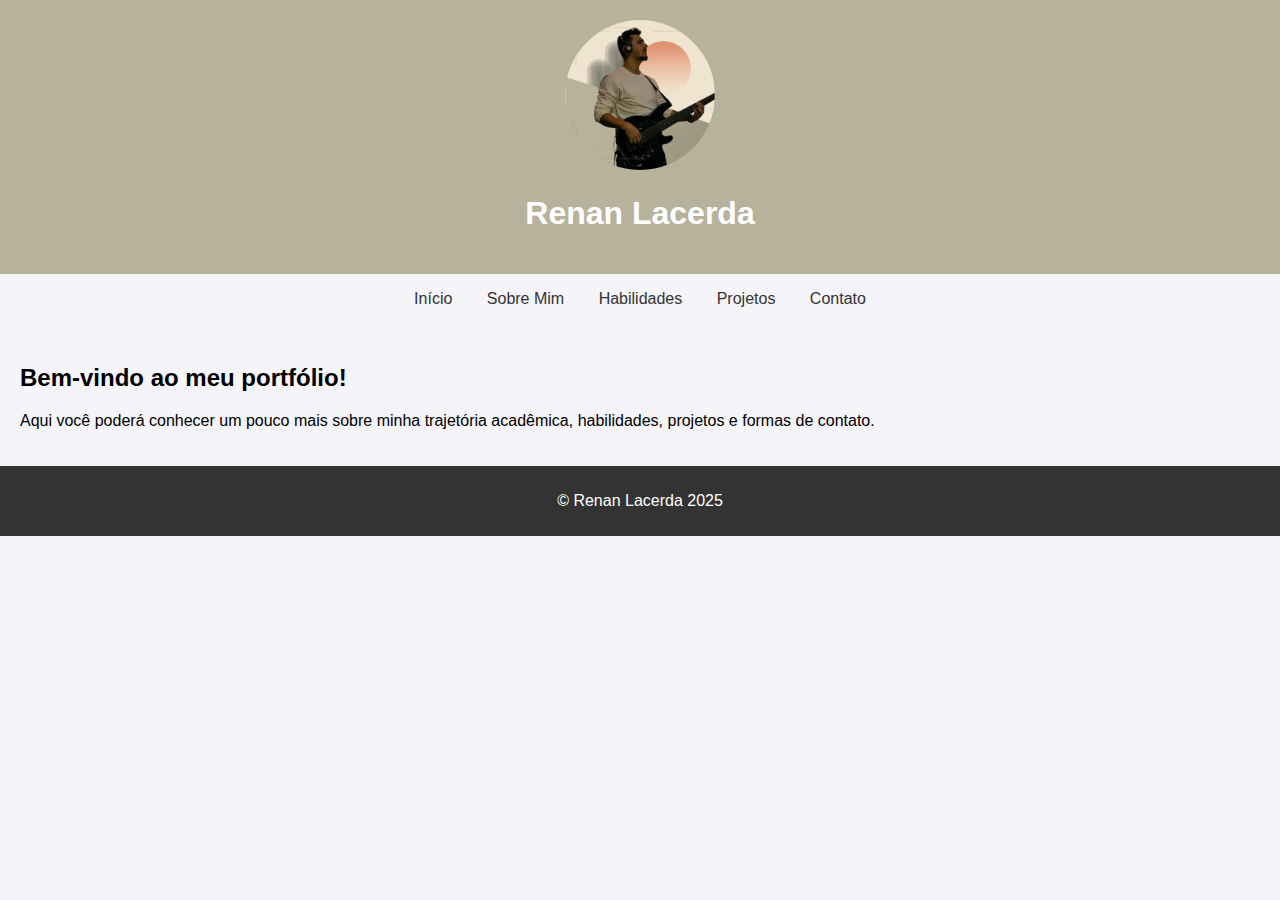
<file: index.html>
<!DOCTYPE html>
<html lang="pt-br">
<head>
  <meta charset="UTF-8">
  <meta name="viewport" content="width=device-width, initial-scale=1.0">
  <title>Portfólio Renan Lacerda</title>
  <link rel="stylesheet" href="css/style.css">
</head>
<body>
  <header>
    <img src="img/avatar1.jpg" alt="Avatar" class="avatar">
    <h1>Renan Lacerda</h1>
  </header>

  <nav>
    <ul>
      <li><a href="index.html">Início</a></li>
      <li><a href="sobre.html">Sobre Mim</a></li>
      <li><a href="habilidades.html">Habilidades</a></li>
      <li><a href="projetos.html">Projetos</a></li>
      <li><a href="contato.html">Contato</a></li>
    </ul>
  </nav>

  <section class="sobre">
    <h2>Bem-vindo ao meu portfólio!</h2>
    <p>Aqui você poderá conhecer um pouco mais sobre minha trajetória acadêmica, habilidades, projetos e formas de contato.</p>
  </section>

  <footer>
    <p>&copy; Renan Lacerda 2025</p>
  </footer>
</body>
</html>
</file>
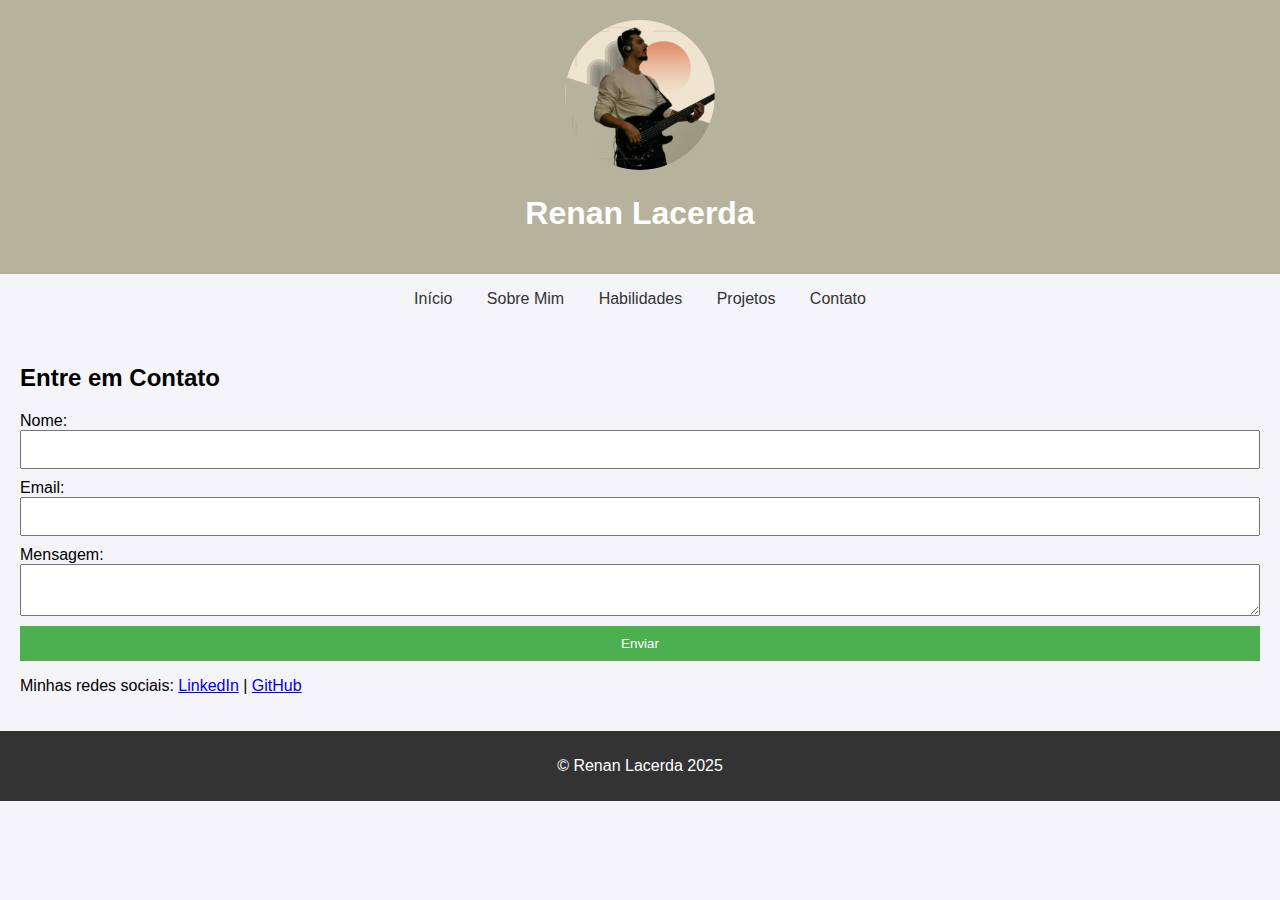
<file: contato.html>
<!DOCTYPE html>
<html lang="pt-br">
<head>
  <meta charset="UTF-8">
  <meta name="viewport" content="width=device-width, initial-scale=1.0">
  <title>Contato</title>
  <link rel="stylesheet" href="css/style.css">
  <script src="js/script.js" defer></script>
</head>
<body>
  <header>
    <img src="img/avatar1.jpg" alt="Avatar" class="avatar">
    <h1>Renan Lacerda</h1>
  </header>

  <nav>
    <ul>
      <li><a href="index.html">Início</a></li>
      <li><a href="sobre.html">Sobre Mim</a></li>
      <li><a href="habilidades.html">Habilidades</a></li>
      <li><a href="projetos.html">Projetos</a></li>
      <li><a href="contato.html">Contato</a></li>
    </ul>
  </nav>

  <section class="contato">
    <h2>Entre em Contato</h2>
    <form id="contactForm">
      <label for="name">Nome:</label>
      <input type="text" id="name" name="name" required>
      <label for="email">Email:</label>
      <input type="email" id="email" name="email" required>
      <label for="message">Mensagem:</label>
      <textarea id="message" name="message" required></textarea>
      <button type="submit">Enviar</button>
    </form>
    <p>Minhas redes sociais: 
      <a href="https://www.linkedin.com/in/renan-lacerda-producoes-2021?utm_source=share&utm_campaign=share_via&utm_content=profile&utm_medium=android_app ">LinkedIn</a> | 
      <a href="https://github.com/alunorenanlacerda-sudo">GitHub</a>
    </p>
  </section>

  <footer>
    <p>&copy; Renan Lacerda 2025</p>
  </footer>
</body>
</html>
</file>
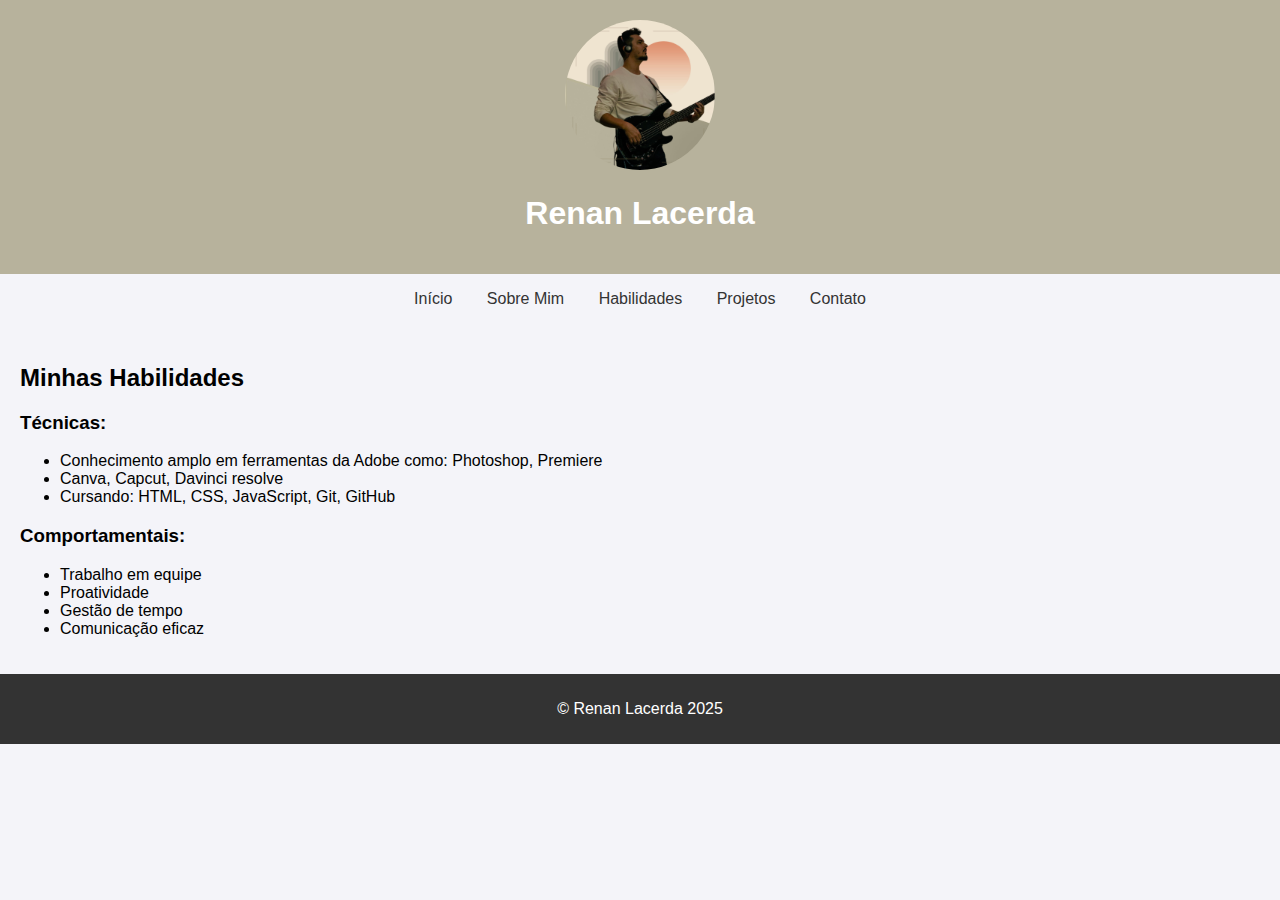
<file: habilidades.html>
<!DOCTYPE html>
<html lang="pt-br">
<head>
  <meta charset="UTF-8">
  <meta name="viewport" content="width=device-width, initial-scale=1.0">
  <title>Habilidades</title>
  <link rel="stylesheet" href="css/style.css">
</head>
<body>
  <header>
    <img src="img/avatar1.jpg" alt="Avatar" class="avatar">
    <h1>Renan Lacerda</h1>
  </header>

  <nav>
    <ul>
      <li><a href="index.html">Início</a></li>
      <li><a href="sobre.html">Sobre Mim</a></li>
      <li><a href="habilidades.html">Habilidades</a></li>
      <li><a href="projetos.html">Projetos</a></li>
      <li><a href="contato.html">Contato</a></li>
    </ul>
  </nav>

  <section class="habilidades">
    <h2>Minhas Habilidades</h2>
    <h3>Técnicas:</h3>
    <ul>
      <li>Conhecimento amplo em ferramentas da Adobe como: Photoshop, Premiere</li>
      <li>Canva, Capcut, Davinci resolve</li>
      <li>Cursando: HTML, CSS, JavaScript, Git, GitHub</li>
    </ul>
    <h3>Comportamentais:</h3>
    <ul>
      <li>Trabalho em equipe</li>
      <li>Proatividade</li>
      <li>Gestão de tempo</li>
      <li>Comunicação eficaz</li>
    </ul>
  </section>

  <footer>
    <p>&copy; Renan Lacerda 2025</p>
  </footer>
</body>
</html>
</file>
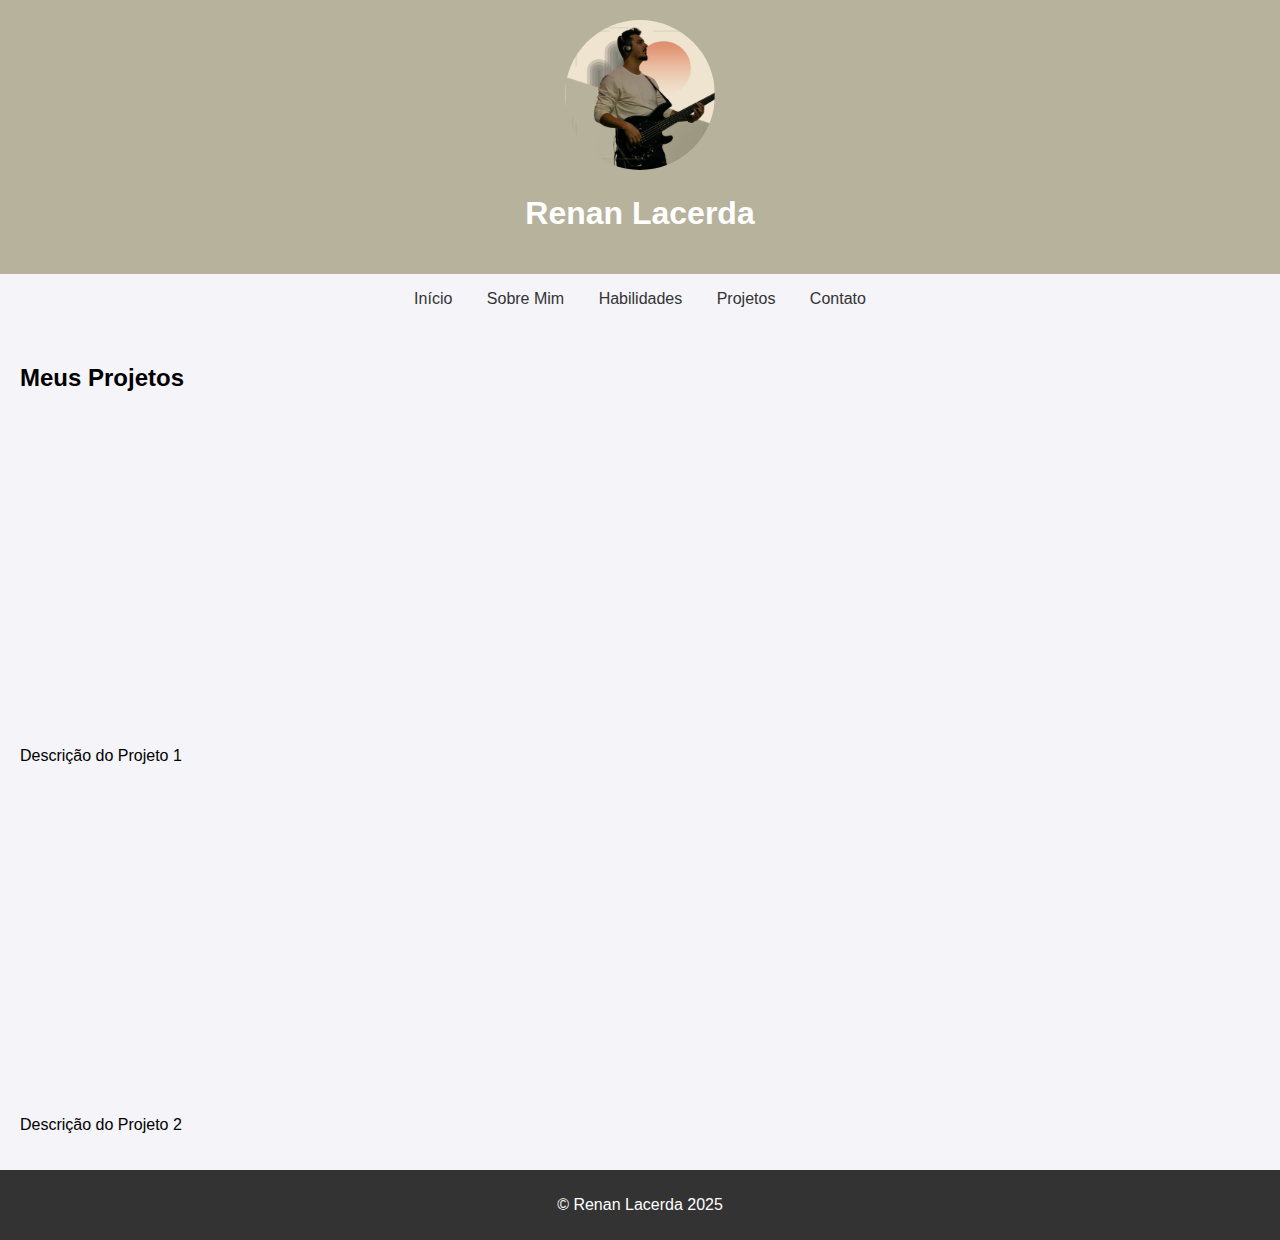
<file: projetos.html>
<!DOCTYPE html>
<html lang="pt-br">
<head>
  <meta charset="UTF-8">
  <meta name="viewport" content="width=device-width, initial-scale=1.0">
  <title>Projetos</title>
  <link rel="stylesheet" href="css/style.css">
</head>
<body>
  <header>
    <img src="img/avatar1.jpg" alt="Avatar" class="avatar">
    <h1>Renan Lacerda</h1>
  </header>

  <nav>
    <ul>
      <li><a href="index.html">Início</a></li>
      <li><a href="sobre.html">Sobre Mim</a></li>
      <li><a href="habilidades.html">Habilidades</a></li>
      <li><a href="projetos.html">Projetos</a></li>
      <li><a href="contato.html">Contato</a></li>
    </ul>
  </nav>

  <section class="projetos">
    <h2>Meus Projetos</h2>
    <div class="projeto">
      <iframe width="560" height="315" src="https://www.youtube.com/embed/Fk9dKkDCwxE?si=dYbchdrewXjkNnW2&amp;start=4" title="YouTube video player" frameborder="0" allow="accelerometer; autoplay; clipboard-write; encrypted-media; gyroscope; picture-in-picture; web-share" referrerpolicy="strict-origin-when-cross-origin" allowfullscreen></iframe>
      <p>Descrição do Projeto 1</p>
    </div>
    <div class="projeto">
      <iframe width="560" height="315" src="https://www.youtube.com/embed/JUqcNdGBd9M?si=iCo-CkdU6nLtjcpf" title="YouTube video player" frameborder="0" allow="accelerometer; autoplay; clipboard-write; encrypted-media; gyroscope; picture-in-picture; web-share" referrerpolicy="strict-origin-when-cross-origin" allowfullscreen></iframe>
      <p>Descrição do Projeto 2</p>
    </div>
  </section>

  <footer>
    <p>&copy; Renan Lacerda 2025</p>
  </footer>
</body>
</html>
</file>
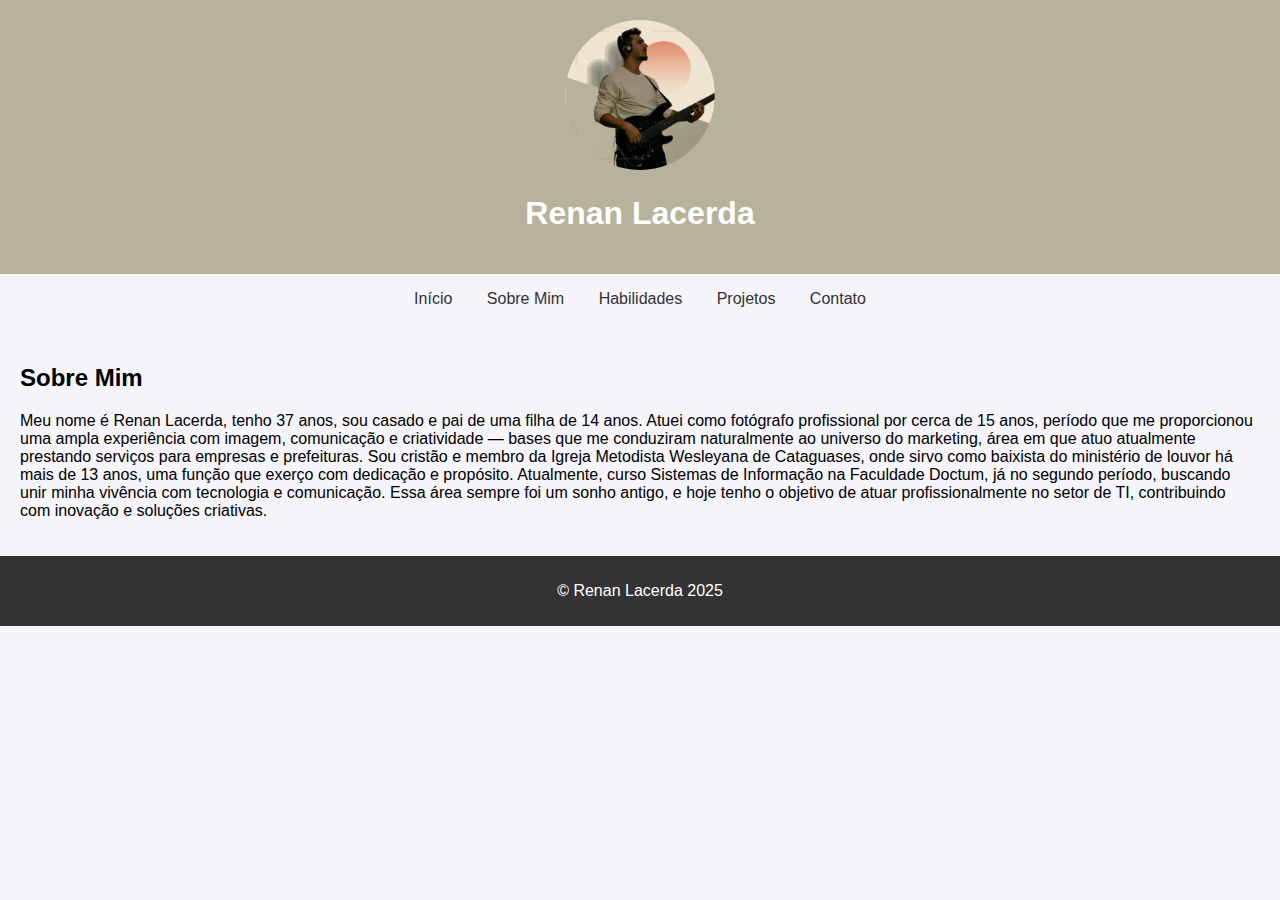
<file: sobre.html>
<!DOCTYPE html>
<html lang="pt-br">
<head>
  <meta charset="UTF-8">
  <meta name="viewport" content="width=device-width, initial-scale=1.0">
  <title>Sobre Mim</title>
  <link rel="stylesheet" href="css/style.css">
</head>
<body>
  <header>
    <img src="img/avatar1.jpg" alt="Avatar" class="avatar">
    <h1>Renan Lacerda</h1>
  </header>

  <nav>
    <ul>
      <li><a href="index.html">Início</a></li>
      <li><a href="sobre.html">Sobre Mim</a></li>
      <li><a href="habilidades.html">Habilidades</a></li>
      <li><a href="projetos.html">Projetos</a></li>
      <li><a href="contato.html">Contato</a></li>
    </ul>
  </nav>

  <section class="sobre">
    <h2>Sobre Mim</h2>
    <p>Meu nome é Renan Lacerda, tenho 37 anos, sou casado e pai de uma filha de 14 anos. Atuei como fotógrafo profissional por cerca de 15 anos, período que me proporcionou uma ampla experiência com imagem, comunicação e criatividade — bases que me conduziram naturalmente ao universo do marketing, área em que atuo atualmente prestando serviços para empresas e prefeituras.

Sou cristão e membro da Igreja Metodista Wesleyana de Cataguases, onde sirvo como baixista do ministério de louvor há mais de 13 anos, uma função que exerço com dedicação e propósito.

Atualmente, curso Sistemas de Informação na Faculdade Doctum, já no segundo período, buscando unir minha vivência com tecnologia e comunicação. Essa área sempre foi um sonho antigo, e hoje tenho o objetivo de atuar profissionalmente no setor de TI, contribuindo com inovação e soluções criativas.</p>
  </section>

  <footer>
    <p>&copy; Renan Lacerda 2025</p>
  </footer>
</body>
</html>
</file>
<file: css/style.css>
/* Estilos gerais */
body {
  font-family: Arial, sans-serif;
  background-color: #f4f4f9;
  margin: 0;
  padding: 0;
}

header {
  background-size: url('img/92.png');
  background-color: rgb(183, 178, 156);
  color: white;
  text-align: center;
  padding: 20px;
}

header img.avatar {
  width: 150px;
  border-radius: 50%;
}

nav ul {
  list-style: none;
  padding: 0;
  text-align: center;
}

nav ul li {
  display: inline;
  margin: 0 15px;
}

nav ul li a {
  text-decoration: none;
  color: #333;
}

footer {
  text-align: center;
  padding: 10px;
  background-color: #333;
  color: white;
}

section {
  padding: 20px;
}

form {
  display: flex;
  flex-direction: column;
}

form input, form textarea {
  margin-bottom: 10px;
  padding: 10px;
}

form button {
  background-color: #4CAF50;
  color: white;
  padding: 10px;
  border: none;
  cursor: pointer;
}

form button:hover {
  background-color: #45a049;
}
</file>
